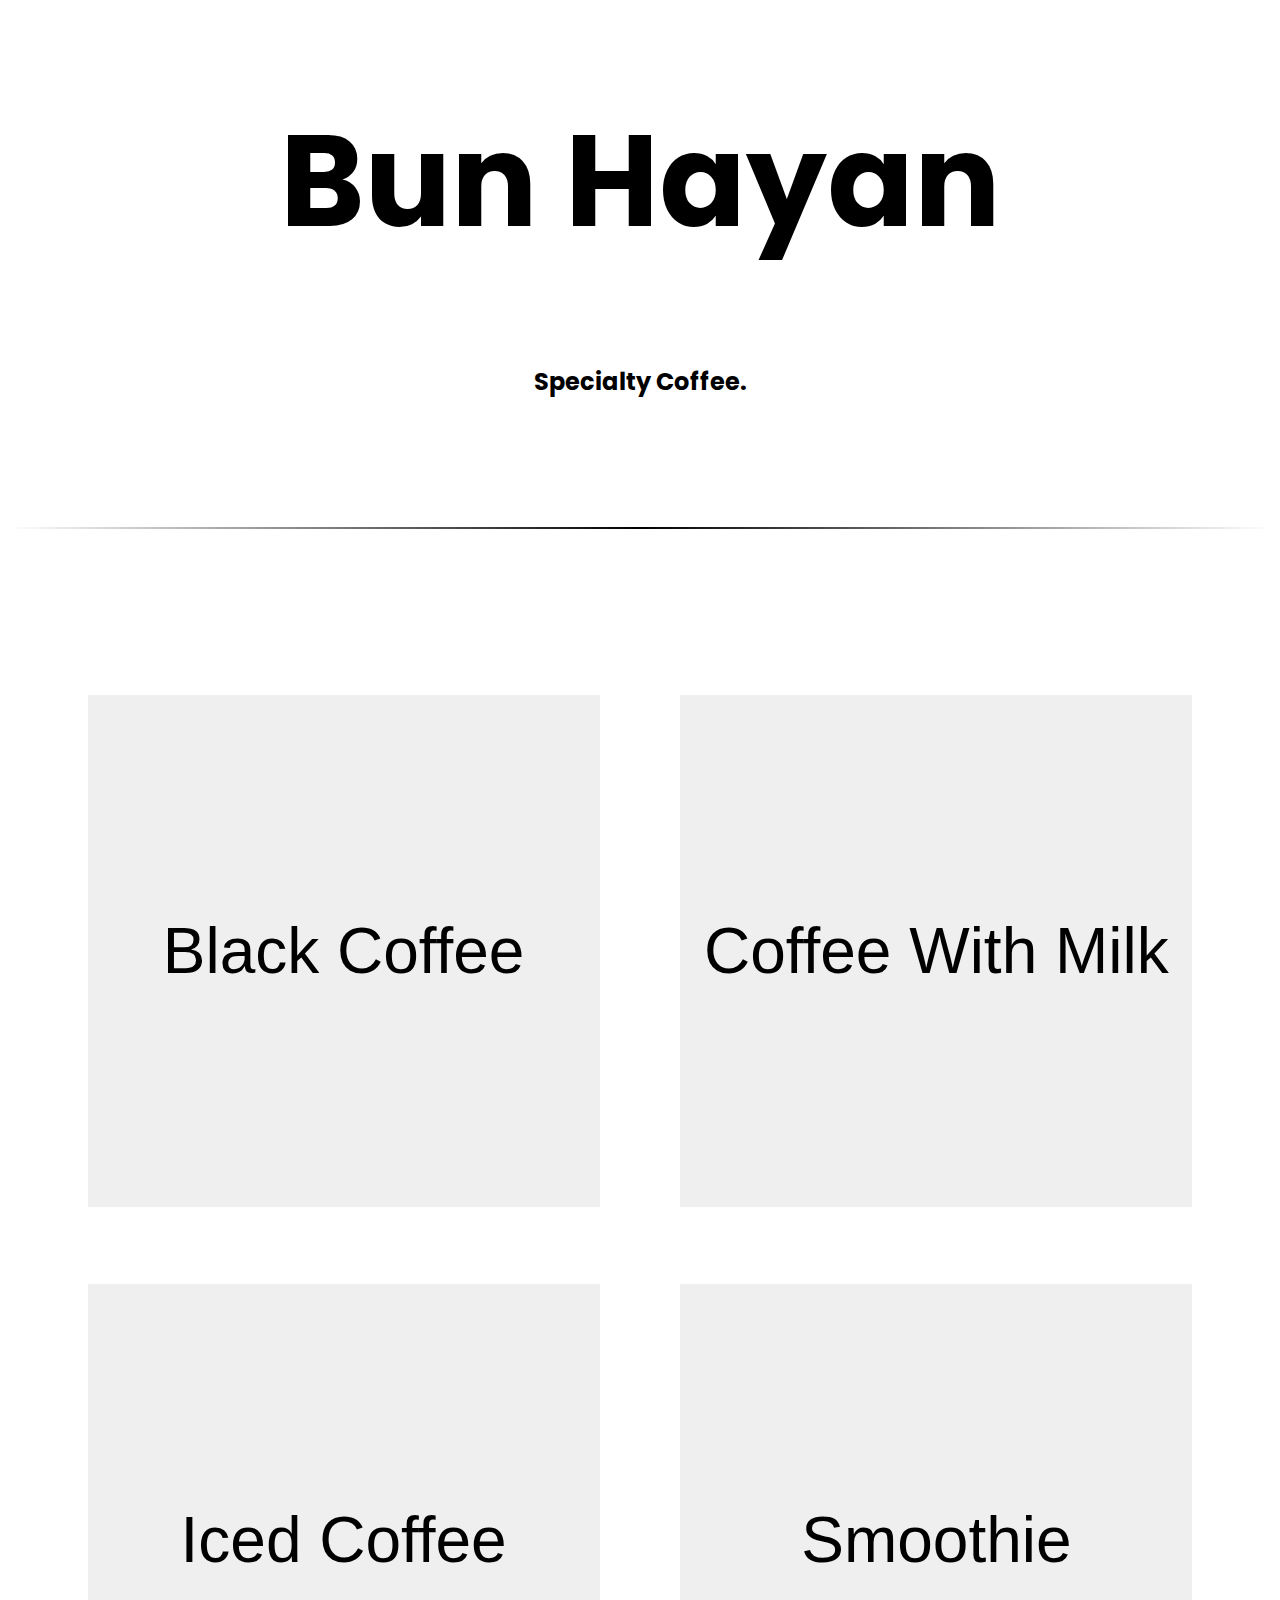
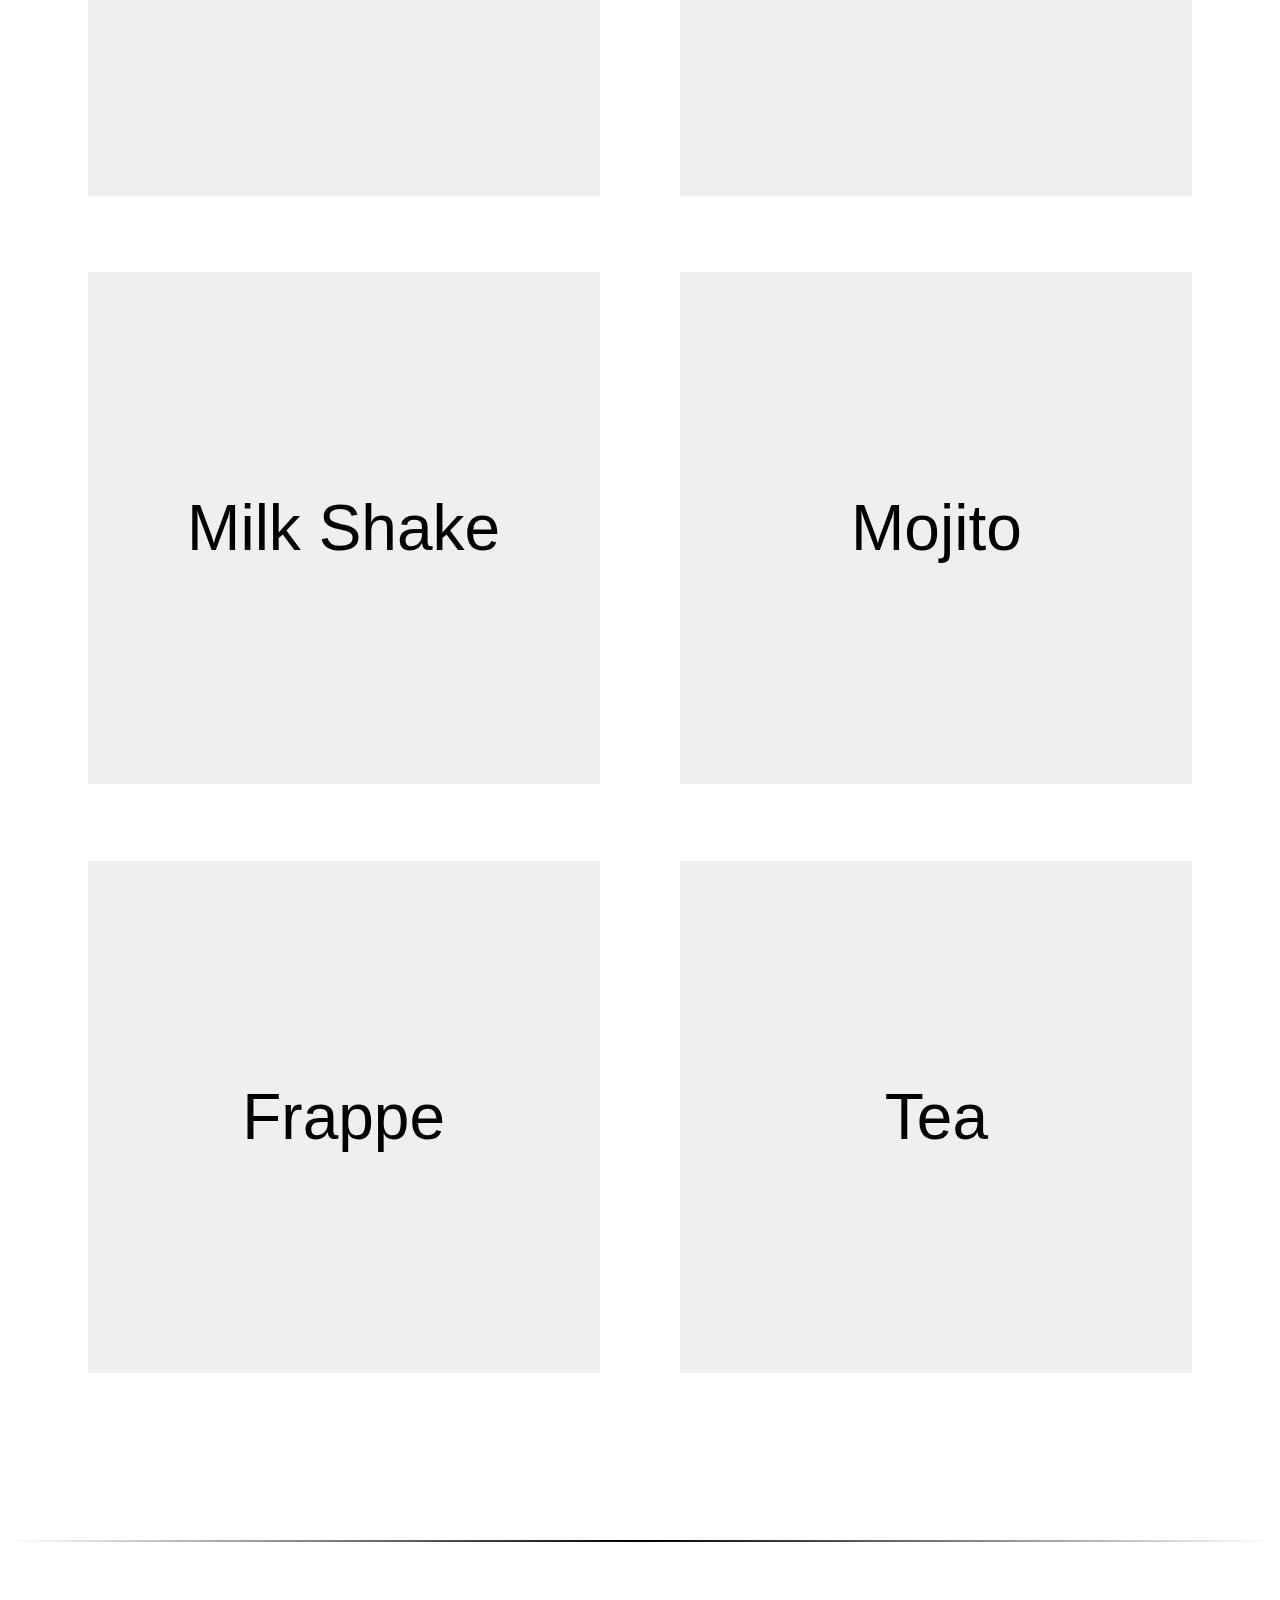
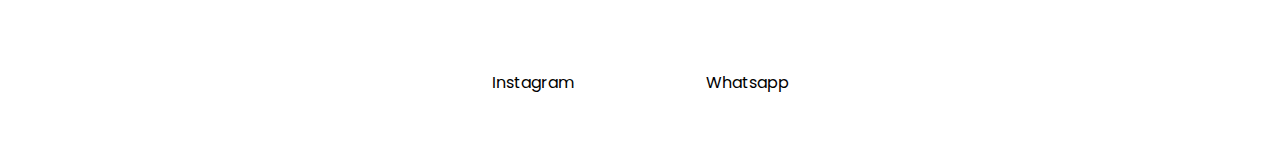
<file: index.html>
<!DOCTYPE html>
<html lang="en">
  <head>
    <meta charset="UTF-8" />
    <meta name="viewport" content="width=device-width, initial-scale=1.0" />
    <title>Menu</title>
    <link rel="stylesheet" href="styles.css" />
    <link
      rel="stylesheet"
      href="https://cdnjs.cloudflare.com/ajax/libs/font-awesome/4.7.0/css/font-awesome.min.css"
    />
    <link href="https://fonts.googleapis.com/css2?family=Poppins&display=swap" rel="stylesheet">
  </head>
  <body>
    <div>
      <h1>Bun Hayan</h1>
      <h2>Specialty Coffee.</h2>
    </div>

    <hr />

    <div class="btn_container">
      <button onclick="window.location.href='blackcoffee.html'">Black Coffee</button>
      <button>Coffee With Milk</button>
    </div>

    <div class="btn_container">
      <button>Iced Coffee</button>
      <button>Smoothie</button>
    </div>

    <div class="btn_container">
      <button>Milk Shake</button>
      <button>Mojito</button>
    </div>

    <div class="btn_container">
      <button>Frappe</button>
      <button>Tea</button>
    </div>

    <hr />

    <div class="link_container">
      <a href="https://www.instagram.com">Instagram</a>
      <a href="https://www.whatsapp.com">Whatsapp</a>
    </div>
  </body>
</html>
</file>
<file: styles.css>
body {
    font-family: 'Poppins', sans-serif;
}

h1 {
  text-align: center;
  font-size: 10vw;
}

h2 {
  text-align: center;
}

hr{
    margin-top: 10vw;
    margin-bottom: 10vw;
    border: none;
    height: 2px;
    background: linear-gradient(to right, transparent, #000, transparent);
}

.btn_container {
  text-align: center;
}

button {
  height: 40vw;
  width: 40vw;
  margin: 3vw;
  margin-left: 3vw;
  margin-right: 3vw;
  align-items: center;
  text-align: center;
  border: none;
  font-size: 5vw;
}

.link_container{
    text-align: center;
}

a{
    color: black;
    padding: 5vw;
    text-align: center;
    text-decoration: none;
}
</file>
